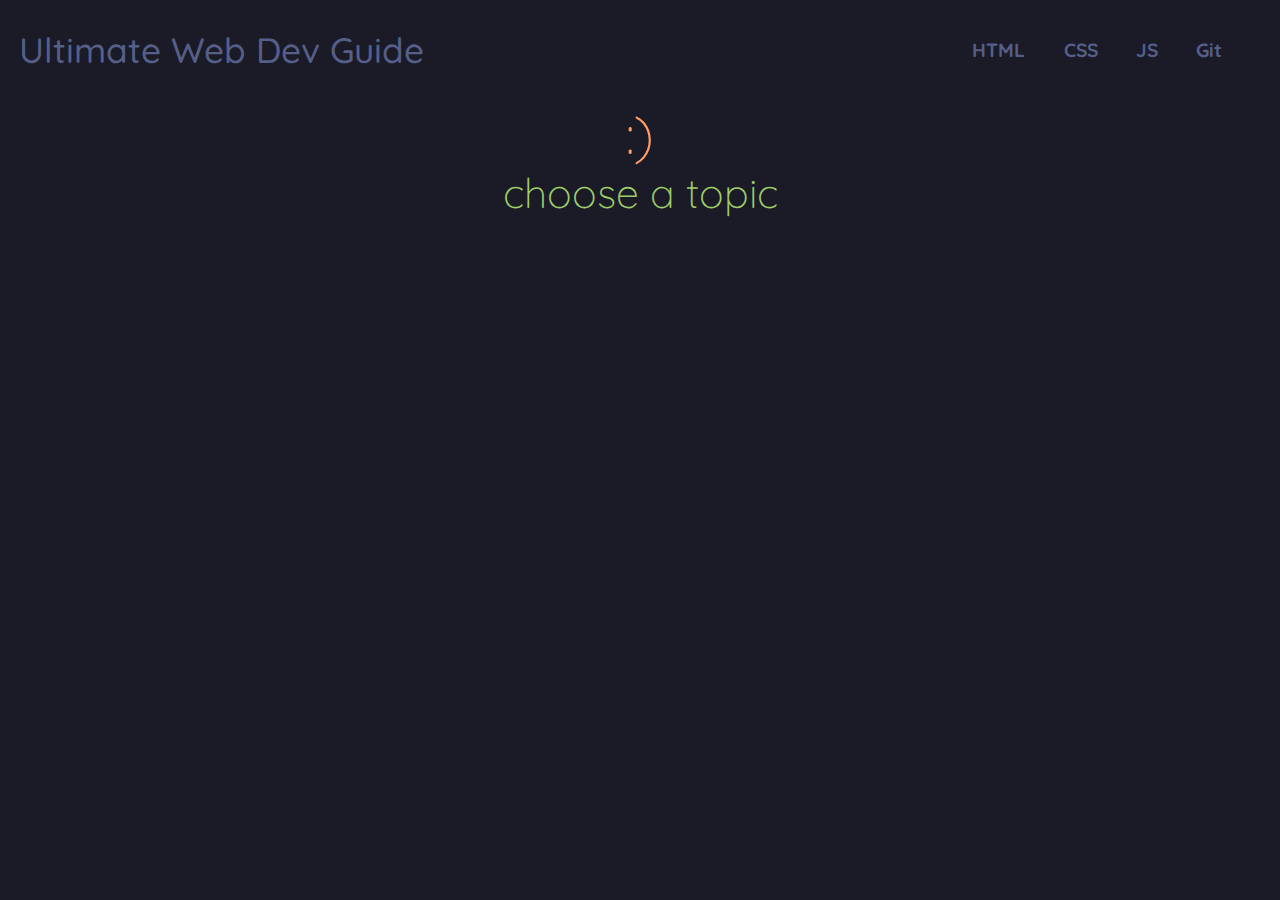
<file: index.html>
<!DOCTYPE html>
<html lang="en">
  <head>
    <meta charset="UTF-8" />
    <meta http-equiv="X-UA-Compatible" content="IE=edge" />
    <meta name="viewport" content="width=device-width, initial-scale=1.0" />
    <link rel="preconnect" href="https://fonts.googleapis.com" />
    <link rel="preconnect" href="https://fonts.gstatic.com" crossorigin />
    <link
      href="https://fonts.googleapis.com/css2?family=Quicksand:wght@300;500;700&display=swap"
      rel="stylesheet"
    />
    <link rel="icon" href="Images\codeIcon.svg">
    <link rel="stylesheet" href="style.css" />
    <link rel="stylesheet" href="https://fonts.googleapis.com/css2?family=Material+Symbols+Outlined:opsz,wght,FILL,GRAD@20..48,100..700,0..1,-50..200" />

    <title>Web Dev | Home</title>
  </head>
  <body>
    <header>
      <h2><a href="index.html">Ultimate Web Dev Guide</a></h2>
      <div class="header-menu">
        <h3><a href="HTML.html">HTML</a></h3>
        <h3><a href="CSS.html">CSS</a></h3>
        <h3><a href="JS.html">JS</a></h3>
        <h3><a href="Git.html">Git</a></h3>
      </div>
    </header>
    <div class="index-container">
      <h2>:)</h2>
      <h3>choose a topic</h3>
    </div>
  </body>
</html>
</file>
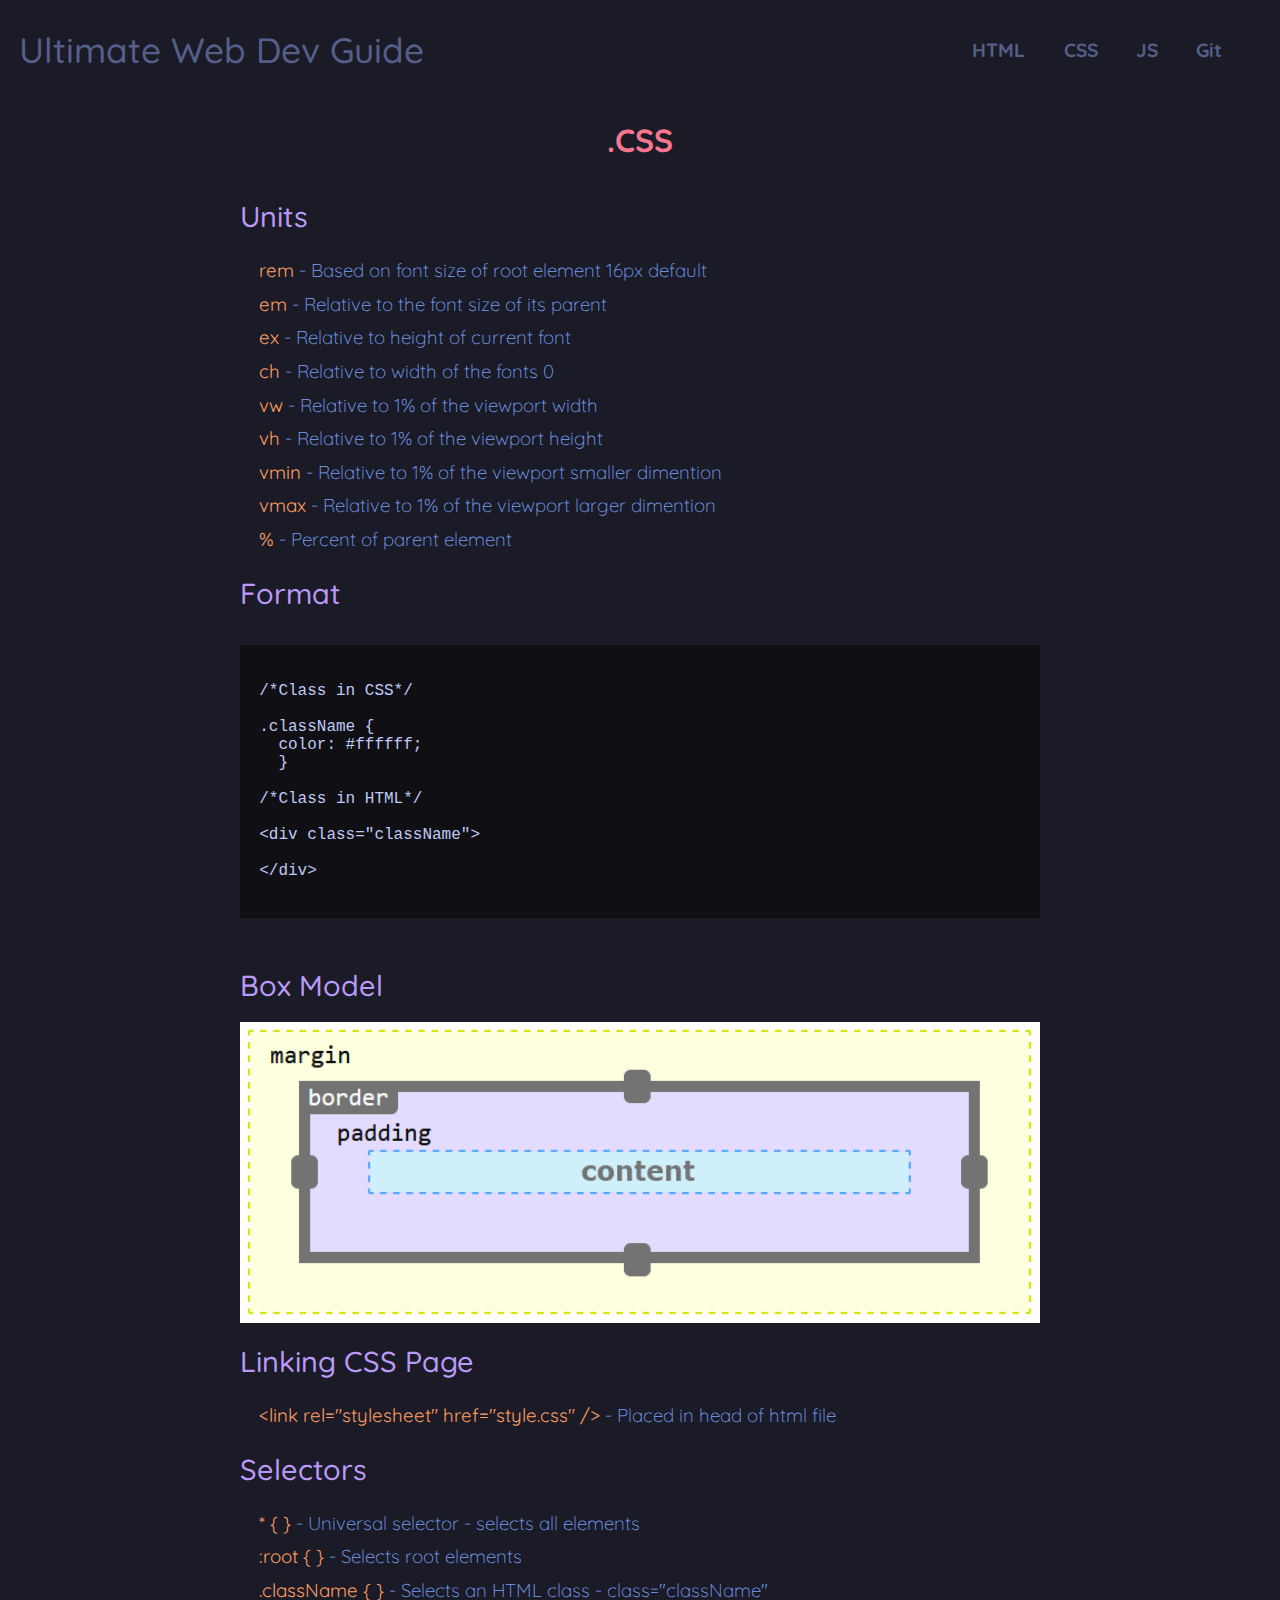
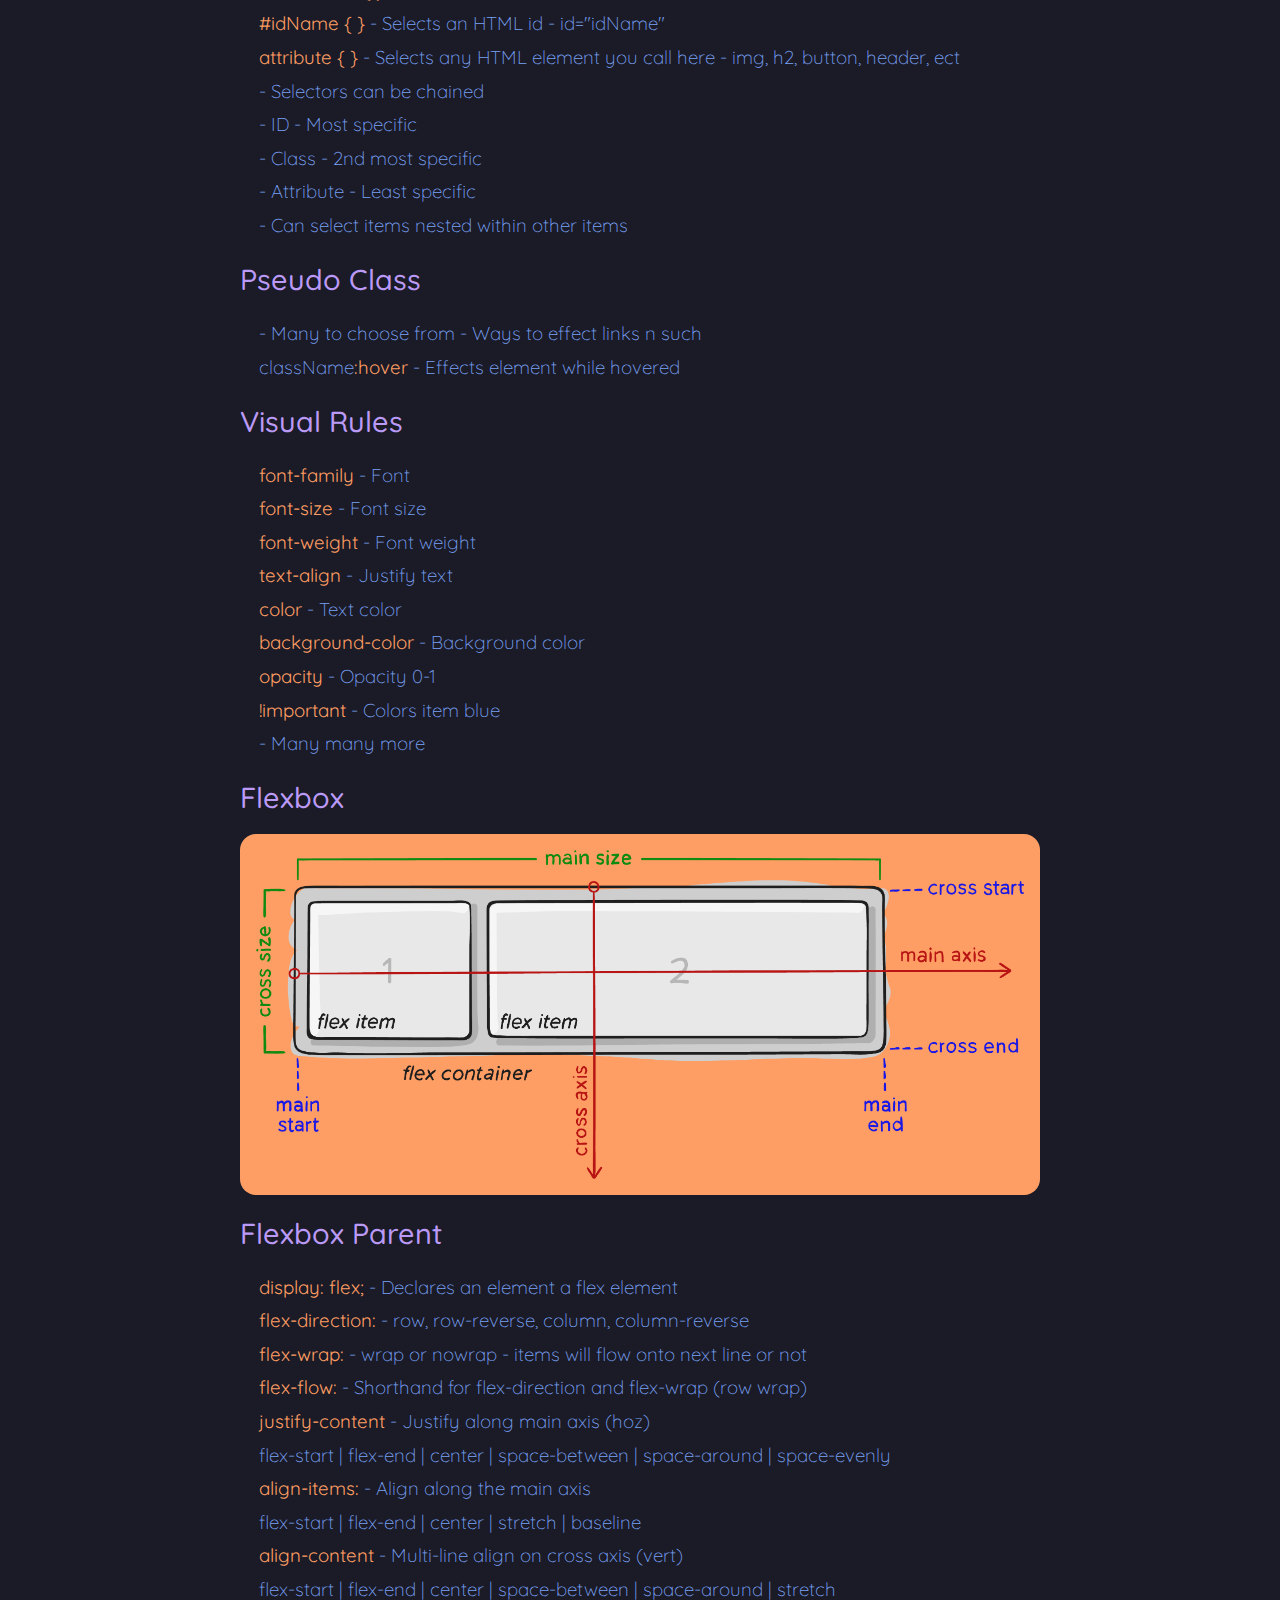
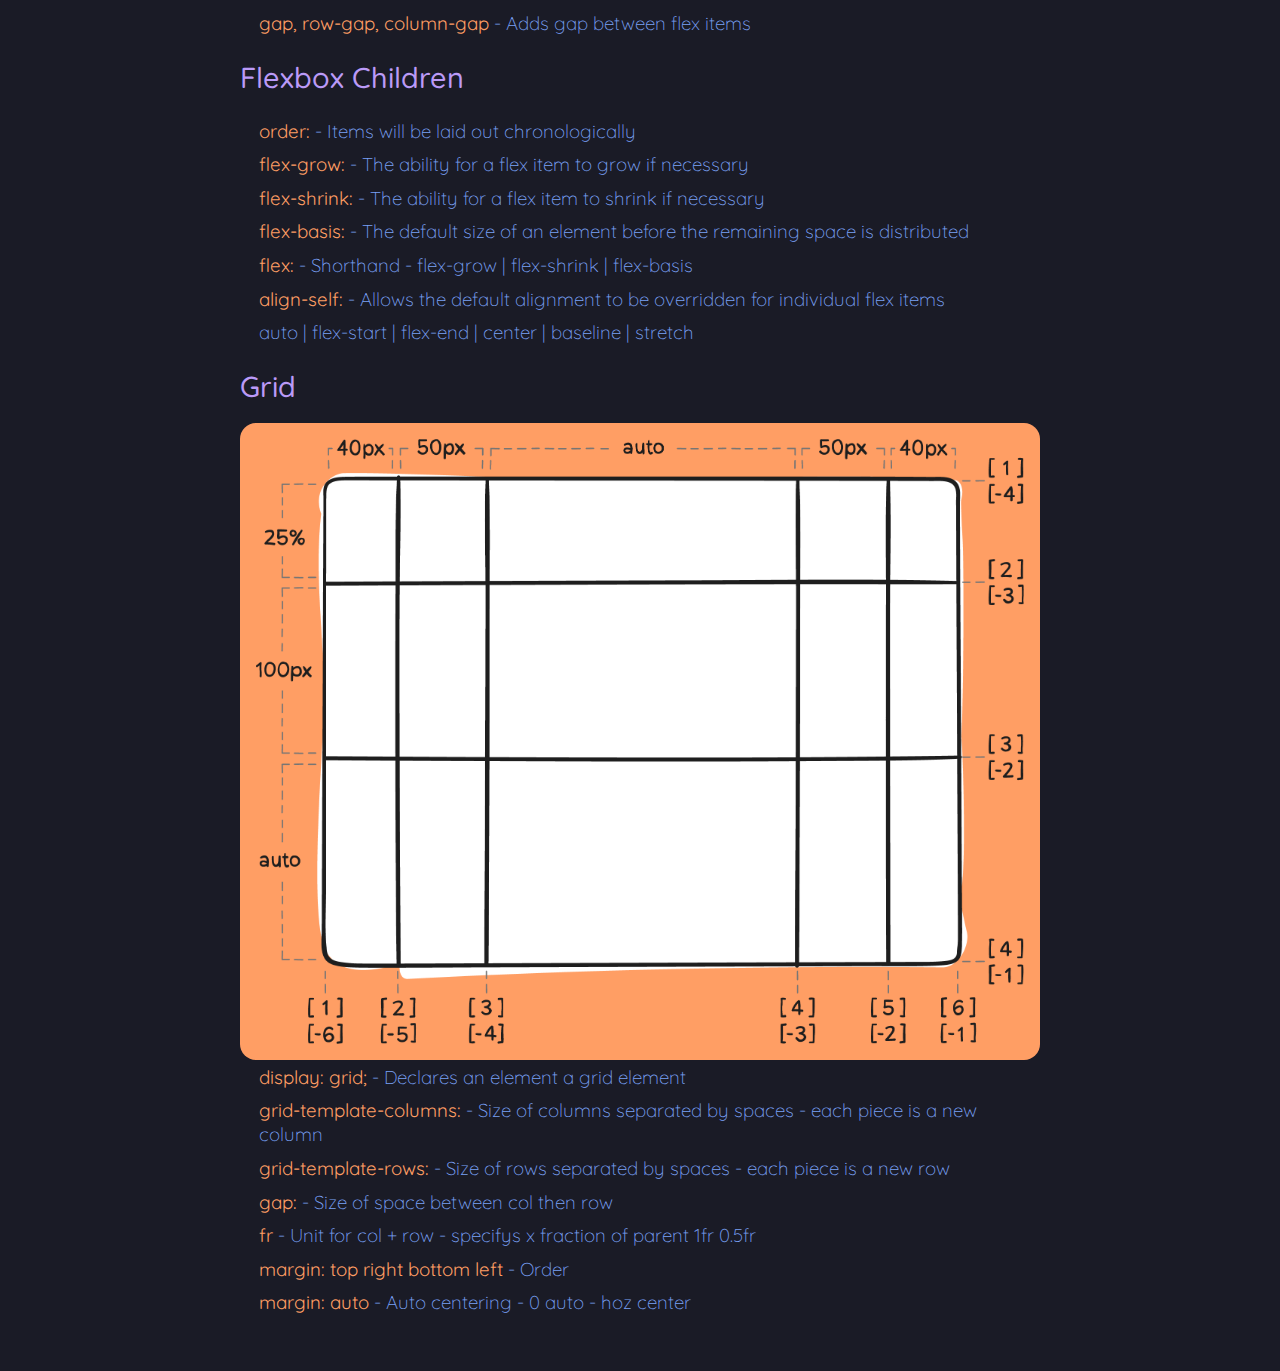
<file: CSS.html>
<!DOCTYPE html>
<html lang="en">
	<head>
		<meta charset="UTF-8" />
		<meta http-equiv="X-UA-Compatible" content="IE=edge" />
		<meta name="viewport" content="width=device-width, initial-scale=1.0" />
		<link rel="preconnect" href="https://fonts.googleapis.com" />
		<link rel="preconnect" href="https://fonts.gstatic.com" crossorigin />
		<link href="https://fonts.googleapis.com/css2?family=Quicksand:wght@300;500;700&display=swap" rel="stylesheet" />
		<link rel="stylesheet" href="style.css" />
		<link rel="stylesheet" href="https://fonts.googleapis.com/css2?family=Material+Symbols+Outlined:opsz,wght,FILL,GRAD@20..48,100..700,0..1,-50..200" />
		<link rel="icon" href="Images\codeIcon.svg">
		<title>Web Dev | CSS</title>
	</head>
	<body>
		<header>
			<h2><a href="index.html">Ultimate Web Dev Guide</a></h2>
			<div class="header-menu">
				<h3><a href="HTML.html">HTML</a></h3>
				<h3><a href="CSS.html">CSS</a></h3>
				<h3><a href="JS.html">JS</a></h3>
				<h3><a href="Git.html">Git</a></h3>
			</div>
		</header>
		<div class="CSS">
			<h1>.CSS</h1>
			<div class="container">
				<h2>Units</h2>
				<h3><strong>rem</strong> - Based on font size of root element 16px default</h3>
				<h3><strong>em</strong> - Relative to the font size of its parent</h3>
				<h3><strong>ex</strong> - Relative to height of current font</h3>
				<h3><strong>ch</strong> - Relative to width of the fonts 0</h3>
				<h3><strong>vw</strong> - Relative to 1% of the viewport width</h3>
				<h3><strong>vh</strong> - Relative to 1% of the viewport height</h3>
				<h3><strong>vmin</strong> - Relative to 1% of the viewport smaller dimention</h3>
				<h3><strong>vmax</strong> - Relative to 1% of the viewport larger dimention</h3>
				<h3><strong>%</strong> - Percent of parent element</h3>
				<h2>Format</h2>
				<pre>
          <code>
/*Class&nbsp;in&nbsp;CSS*/

.className&nbsp;{
&nbsp;&nbsp;color:&nbsp;#ffffff;
&nbsp;&nbsp;}

/*Class&nbsp;in&nbsp;HTML*/

&lt;div&nbsp;class=&quot;className&quot;&gt;

&lt;/div&gt;
          </code>
        </pre>
        <h2>Box Model</h2>
        <img src="Images\CSS-Box-Model.png" alt="Box Modal">
				<h2>Linking CSS Page</h2>
				<h3><strong>&lt;link&nbsp;rel=&quot;stylesheet&quot;&nbsp;href=&quot;style.css&quot;&nbsp;/&gt;</strong> - Placed in head of html file</h3>
				<h2>Selectors</h2>
				<h3><strong>*&nbsp;{ }</strong> - Universal selector - selects all elements</h3>
        <h3><strong>:root&nbsp;{ }</strong> - Selects root elements</h3>
        <h3><strong>.className&nbsp;{ }</strong> - Selects an HTML class - class="className"</h3>
        <h3><strong>#idName&nbsp;{ }</strong> - Selects an HTML id - id="idName"</h3>
        <h3><strong>attribute&nbsp;{ }</strong> - Selects any HTML element you call here - img, h2, button, header, ect</h3>
        <h3>- Selectors can be chained</h3>
        <h3>- ID - Most specific</h3>
        <h3>- Class - 2nd most specific</h3>
        <h3>- Attribute - Least specific</h3>
        <h3>- Can select items nested within other items</h3>
        <h2>Pseudo Class</h2>
        <h3>- Many to choose from - Ways to effect links n such</h3>
        <h3>className<strong>:hover</strong> - Effects element while hovered</h3>
        <h2>Visual Rules</h2>
        <h3><strong>font-family</strong> - Font</h3>
        <h3><strong>font-size</strong> - Font size</h3>
        <h3><strong>font-weight</strong> - Font weight</h3>
        <h3><strong>text-align</strong> - Justify text</h3>
        <h3><strong>color</strong> - Text color</h3>
        <h3><strong>background-color</strong> - Background color</h3>
        <h3><strong>opacity</strong> - Opacity 0-1</h3>
        <h3><strong>!important</strong> - Colors item blue</h3>
        <h3>- Many many more</h3>
		<h2>Flexbox</h2>
		<img src="/Images/axis.png" id="bg" alt="Flexbox axis">
		<h2>Flexbox Parent</h2>
        <h3><strong>display: flex;</strong> - Declares an element a flex element</h3>
		<h3><strong>flex-direction:</strong> - row, row-reverse, column, column-reverse</h3>
		<h3><strong>flex-wrap:</strong> - wrap or nowrap - items will flow onto next line or not</h3>
		<h3><strong>flex-flow:</strong> - Shorthand for flex-direction and flex-wrap (row wrap)</h3>
		<h3><strong>justify-content</strong> - Justify along main axis (hoz)</h3>
		<h3>flex-start | flex-end | center | space-between | space-around | space-evenly</h3>
		<h3><strong>align-items:</strong> - Align along the main axis</h3>
		<h3>flex-start | flex-end | center | stretch | baseline</h3>
		<h3><strong>align-content</strong> - Multi-line align on cross axis (vert)</h3>
		<h3>flex-start | flex-end | center | space-between | space-around | stretch</h3>
		<h3><strong>gap, row-gap, column-gap</strong> - Adds gap between flex items</h3>
		<h2>Flexbox Children</h2>
		<h3><strong>order:</strong> - Items will be laid out chronologically</h3>
		<h3><strong>flex-grow:</strong> - The ability for a flex item to grow if necessary</h3>
		<h3><strong>flex-shrink:</strong> - The ability for a flex item to shrink if necessary</h3>
		<h3><strong>flex-basis:</strong> - The default size of an element before the remaining space is distributed</h3>
		<h3><strong>flex:</strong> - Shorthand - flex-grow | flex-shrink | flex-basis</h3>
		<h3><strong>align-self:</strong> - Allows the default alignment to be overridden for individual flex items</h3>
		<h3>auto | flex-start | flex-end | center | baseline | stretch</h3>
        <h2>Grid</h2>
		<img src="/Images/grid-diagram.png" id="bg" alt="Grid Layout">
        <h3><strong>display: grid;</strong> - Declares an element a grid element</h3>
		<h3><strong>grid-template-columns:</strong> - Size of columns separated by spaces - each piece is a new column</h3>
		<h3><strong>grid-template-rows:</strong> - Size of rows separated by spaces - each piece is a new row</h3>
		<h3><strong>gap:</strong> - Size of space between col then row</h3>
		<h3><strong>fr</strong> - Unit for col + row - specifys x fraction of parent 1fr 0.5fr</h3>
		<h3><strong>margin: top right bottom left</strong> - Order</h3>
		<h3><strong>margin: auto</strong> - Auto centering - 0 auto - hoz center</h3>

			</div>
		</div>
	</body>
</html>
</file>
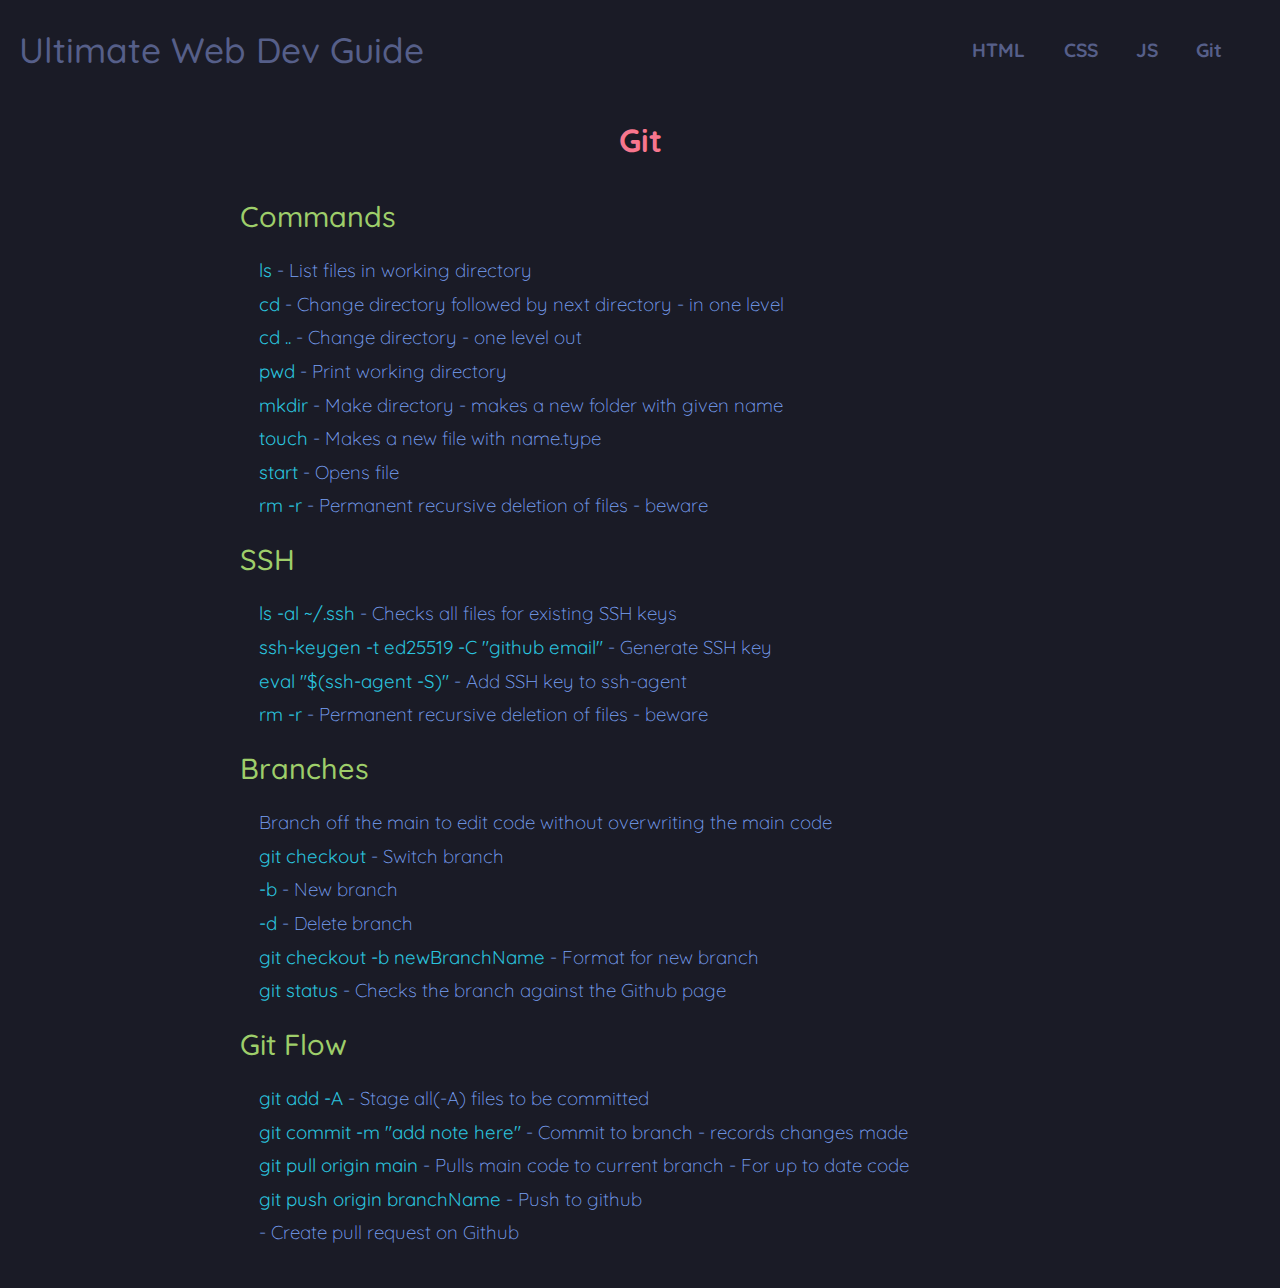
<file: Git.html>
<!DOCTYPE html>
<html lang="en">
  <head>
    <meta charset="UTF-8" />
    <meta http-equiv="X-UA-Compatible" content="IE=edge" />
    <meta name="viewport" content="width=device-width, initial-scale=1.0" />
    <link rel="preconnect" href="https://fonts.googleapis.com" />
    <link rel="preconnect" href="https://fonts.gstatic.com" crossorigin />
    <link
      href="https://fonts.googleapis.com/css2?family=Quicksand:wght@300;500;700&display=swap"
      rel="stylesheet"
    />
    <link rel="icon" href="Images\codeIcon.svg">
    <link rel="stylesheet" href="style.css" />
    <link rel="stylesheet" href="https://fonts.googleapis.com/css2?family=Material+Symbols+Outlined:opsz,wght,FILL,GRAD@20..48,100..700,0..1,-50..200" />

    <title>Web Dev | Git</title>
  </head>
  <body>
    <header>
      <h2><a href="index.html">Ultimate Web Dev Guide</a></h2>
      <div class="header-menu">
        <h3><a href="HTML.html">HTML</a></h3>
        <h3><a href="CSS.html">CSS</a></h3>
        <h3><a href="JS.html">JS</a></h3>
        <h3><a href="Git.html">Git</a></h3>
      </div>
    </header>
    <div class="git">
			<h1>Git</h1>
			<div class="container">
				<h2>Commands</h2>
				<h3><strong>ls</strong> - List files in working directory</h3>
				<h3><strong>cd</strong> - Change directory followed by next directory - in one level</h3>
				<h3><strong>cd ..</strong> - Change directory - one level out</h3>
				<h3><strong>pwd</strong> - Print working directory</h3>
				<h3><strong>mkdir</strong> - Make directory - makes a new folder with given name</h3>
				<h3><strong>touch</strong> - Makes a new file with name.type</h3>
				<h3><strong>start</strong> - Opens file</h3>
				<h3><strong>rm -r</strong> - Permanent recursive deletion of files - beware</h3>
				<h2>SSH</h2>
        <h3><strong>ls -al ~/.ssh</strong> - Checks all files for existing SSH keys</h3>
				<h3><strong>ssh-keygen -t ed25519 -C "github email"</strong> - Generate SSH key</h3>
				<h3><strong>eval "$(ssh-agent -S)"</strong> - Add SSH key to ssh-agent</h3>
				<h3><strong>rm -r</strong> - Permanent recursive deletion of files - beware</h3>
        <h2>Branches</h2>
        <h3>Branch off the main to edit code without overwriting the main code</h3>
        <h3><strong>git checkout</strong> - Switch branch</h3>
        <h3><strong>-b</strong> - New branch</h3>
        <h3><strong>-d</strong> - Delete branch</h3>
        <h3><strong>git checkout -b newBranchName</strong> - Format for new branch</h3>
        <h3><strong>git status</strong> - Checks the branch against the Github page</h3>
        <h2>Git Flow</h2>
        <h3><strong>git add -A</strong> - Stage all(-A) files to be committed</h3>
        <h3><strong>git commit -m "add note here"</strong> - Commit to branch - records changes made</h3>
        <h3><strong>git pull origin main</strong> - Pulls main code to current branch - For up to date code</h3>
        <h3><strong>git push origin branchName</strong> - Push to github</h3>
        <h3>- Create pull request on Github</h3>
    </div>
  </body>
</html>
</file>
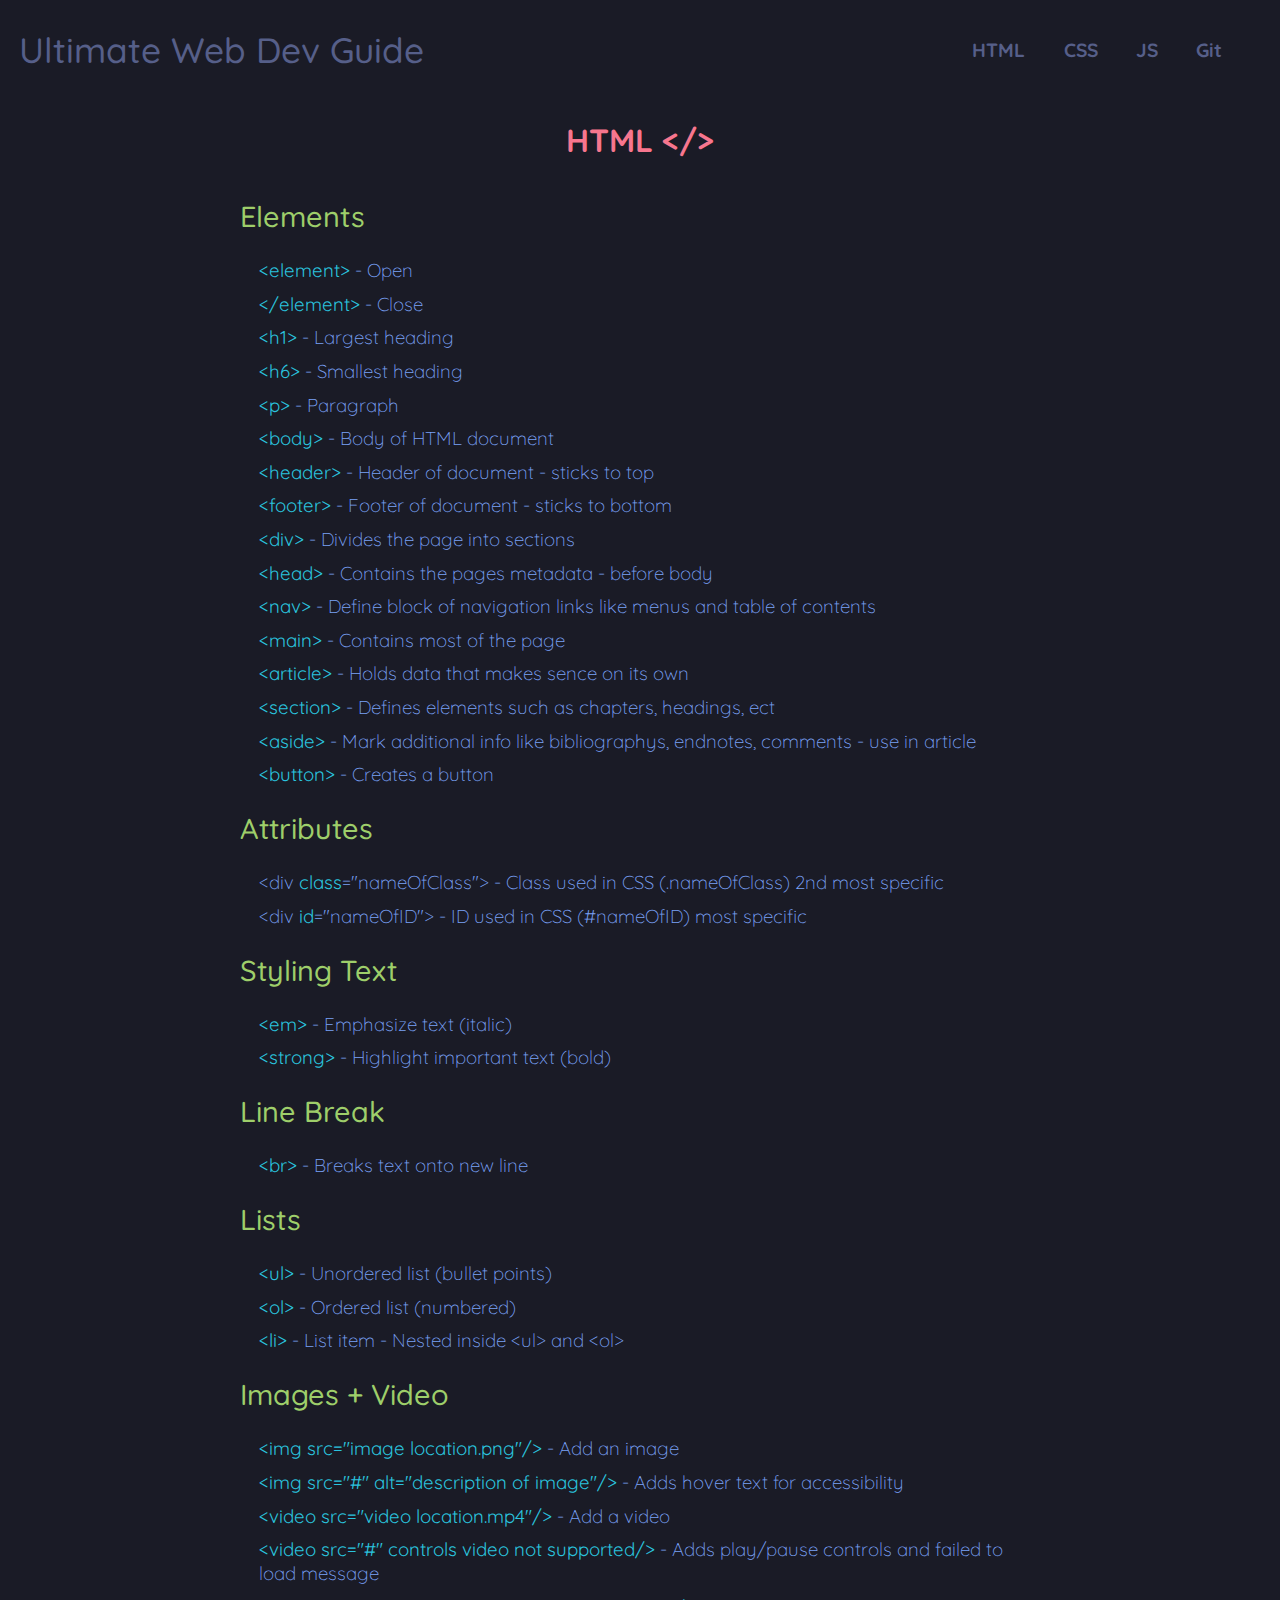
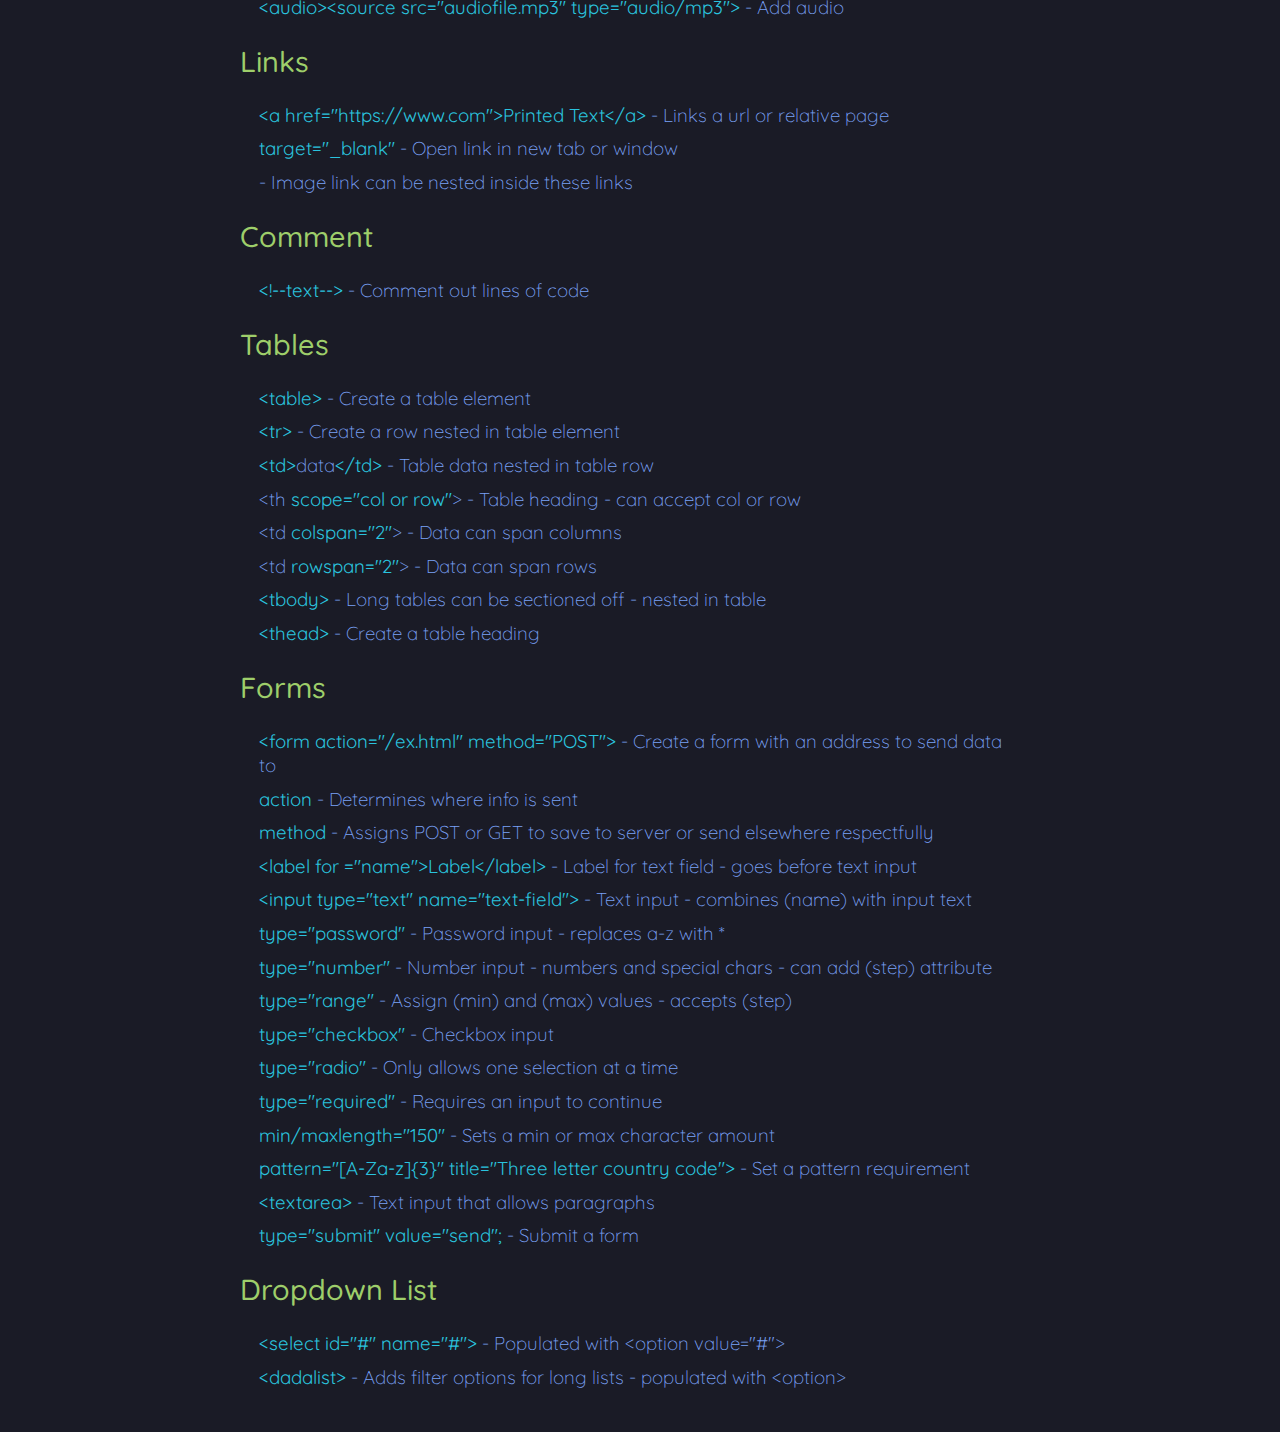
<file: HTML.html>
<!DOCTYPE html>
<html lang="en">
	<head>
		<meta charset="UTF-8" />
		<meta http-equiv="X-UA-Compatible" content="IE=edge" />
		<meta name="viewport" content="width=device-width, initial-scale=1.0" />
		<link rel="preconnect" href="https://fonts.googleapis.com" />
		<link rel="preconnect" href="https://fonts.gstatic.com" crossorigin />
		<link href="https://fonts.googleapis.com/css2?family=Quicksand:wght@300;500;700&display=swap" rel="stylesheet" />
		<link rel="stylesheet" href="style.css" />
		<link rel="icon" href="Images\codeIcon.svg">
		<link rel="stylesheet" href="https://fonts.googleapis.com/css2?family=Material+Symbols+Outlined:opsz,wght,FILL,GRAD@20..48,100..700,0..1,-50..200" />
		<title>Web Dev | HTML</title>
	</head>
	<body>
		<header>
			<h2><a href="index.html">Ultimate Web Dev Guide</a></h2>
			<div class="header-menu">
				<h3><a href="HTML.html">HTML</a></h3>
				<h3><a href="CSS.html">CSS</a></h3>
				<h3><a href="JS.html">JS</a></h3>
				<h3><a href="Git.html">Git</a></h3>
			</div>
		</header>
		<div class="HTML">
			<h1>HTML &lt;/&gt;</h1>
			<div class="container">
				<h2>Elements</h2>
				<h3><strong>&lt;element&gt;</strong> - Open</h3>
				<h3><strong>&lt;/element&gt;</strong> - Close</h3>
				<h3><strong>&lt;h1&gt;</strong> - Largest heading</h3>
				<h3><strong>&lt;h6&gt;</strong> - Smallest heading</h3>
				<h3><strong>&lt;p&gt;</strong> - Paragraph</h3>
				<h3><strong>&lt;body&gt;</strong> - Body of HTML document</h3>
				<h3><strong>&lt;header&gt;</strong> - Header of document - sticks to top</h3>
				<h3><strong>&lt;footer&gt;</strong> - Footer of document - sticks to bottom</h3>
				<h3><strong>&lt;div&gt;</strong> - Divides the page into sections</h3>
				<h3><strong>&lt;head&gt;</strong> - Contains the pages metadata - before body</h3>
				<h3><strong>&lt;nav&gt;</strong> - Define block of navigation links like menus and table of contents</h3>
				<h3><strong>&lt;main&gt;</strong> - Contains most of the page</h3>
				<h3><strong>&lt;article&gt;</strong> - Holds data that makes sence on its own</h3>
				<h3><strong>&lt;section&gt;</strong> - Defines elements such as chapters, headings, ect</h3>
				<h3><strong>&lt;aside&gt;</strong> - Mark additional info like bibliographys, endnotes, comments - use in article</h3>

				<h3><strong>&lt;button&gt;</strong> - Creates a button</h3>
				<h2>Attributes</h2>
				<h3>&lt;div <strong>class</strong>="nameOfClass"&gt; - Class used in CSS (.nameOfClass) 2nd most specific</h3>
				<h3>&lt;div <strong>id</strong>="nameOfID"&gt; - ID used in CSS (#nameOfID) most specific</h3>
				<h2>Styling Text</h2>
				<h3><strong>&lt;em&gt;</strong> - Emphasize text (italic)</h3>
				<h3><strong>&lt;strong&gt;</strong> - Highlight important text (bold)</h3>
				<h2>Line Break</h2>
				<h3><strong>&lt;br&gt;</strong> - Breaks text onto new line</h3>
				<h2>Lists</h2>
				<h3><strong>&lt;ul&gt;</strong> - Unordered list (bullet points)</h3>
				<h3><strong>&lt;ol&gt;</strong> - Ordered list (numbered)</h3>
				<h3><strong>&lt;li&gt;</strong> - List item - Nested inside &lt;ul&gt; and &lt;ol&gt;</h3>
				<h2>Images + Video</h2>
				<h3><strong>&lt;img src="image location.png"/&gt;</strong> - Add an image</h3>
				<h3><strong>&lt;img src="#" alt="description of image"/&gt;</strong> - Adds hover text for accessibility</h3>
				<h3><strong>&lt;video src="video location.mp4"/&gt;</strong> - Add a video</h3>
				<h3><strong>&lt;video src="#" controls video not supported/&gt;</strong> - Adds play/pause controls and failed to load message</h3>
				<h3><strong>&lt;audio&gt;&lt;source&nbsp;src=&quot;audiofile.mp3&quot;&nbsp;type=&quot;audio/mp3&quot;&gt;</strong> - Add audio</h3>
				<h2>Links</h2>
				<h3>
					<strong>&lt;a href="https://www.com"&gt;Printed Text&lt;/a&gt;</strong>
					- Links a url or relative page
				</h3>
				<h3><strong>target="_blank"</strong> - Open link in new tab or window</h3>
				<h3>- Image link can be nested inside these links</h3>
				<h2>Comment</h2>
				<h3><strong>&lt;!--text--&gt;</strong> - Comment out lines of code</h3>
				<h2>Tables</h2>
				<h3><strong>&lt;table&gt;</strong> - Create a table element</h3>
				<h3><strong>&lt;tr&gt;</strong> - Create a row nested in table element</h3>
				<h3><strong>&lt;td&gt;</strong>data<strong>&lt;/td&gt;</strong> - Table data nested in table row</h3>
				<h3>&lt;th <strong>scope="col or row"</strong>&gt; - Table heading - can accept col or row</h3>
				<h3>&lt;td <strong>colspan="2"</strong>&gt; - Data can span columns</h3>
				<h3>&lt;td <strong>rowspan="2"</strong>&gt; - Data can span rows</h3>
				<h3><strong>&lt;tbody&gt;</strong> - Long tables can be sectioned off - nested in table</h3>
				<h3><strong>&lt;thead&gt;</strong> - Create a table heading</h3>
				<h2>Forms</h2>
				<h3><strong>&lt;form action="/ex.html" method="POST"&gt;</strong> - Create a form with an address to send data to</h3>
				<h3><strong>action</strong> - Determines where info is sent</h3>
				<h3><strong>method</strong> - Assigns POST or GET to save to server or send elsewhere respectfully</h3>
				<h3>
					<strong>&lt;label&nbsp;for&nbsp;=&quot;name&quot;&gt;Label&lt;/label&gt;</strong>
					- Label for text field - goes before text input
				</h3>
				<h3>
					<strong>&lt;input&nbsp;type=&quot;text&quot;&nbsp;name=&quot;text&#45;field&quot;&gt;</strong>
					- Text input - combines (name) with input text
				</h3>
				<h3><strong>type=&quot;password&quot;</strong> - Password input - replaces a-z with *</h3>
				<h3><strong>type=&quot;number&quot;</strong> - Number input - numbers and special chars - can add (step) attribute</h3>
				<h3><strong>type=&quot;range&quot;</strong> - Assign (min) and (max) values - accepts (step)</h3>
				<h3><strong>type=&quot;checkbox&quot;</strong> - Checkbox input</h3>
				<h3><strong>type=&quot;radio&quot;</strong> - Only allows one selection at a time</h3>
				<h3><strong>type=&quot;required&quot;</strong> - Requires an input to continue</h3>
				<h3><strong>min/maxlength=&quot;150&quot;</strong> - Sets a min or max character amount</h3>
				<h3><strong>pattern=&quot;[A&#45;Za&#45;z]{3}&quot;&nbsp;title=&quot;Three&nbsp;letter&nbsp;country&nbsp;code&quot;&gt;</strong> - Set a pattern requirement</h3>
				<h3><strong>&lt;textarea&gt;</strong> - Text input that allows paragraphs</h3>
				<h3><strong>type="submit" value="send";</strong> - Submit a form</h3>
				<h2>Dropdown List</h2>
				<h3><strong>&lt;select id="#" name="#"&gt;</strong> - Populated with &lt;option value="#"&gt;</h3>
				<h3><strong>&lt;dadalist&gt;</strong> - Adds filter options for long lists - populated with &lt;option&gt;</h3>
			</div>
		</div>
	</body>
</html>
</file>
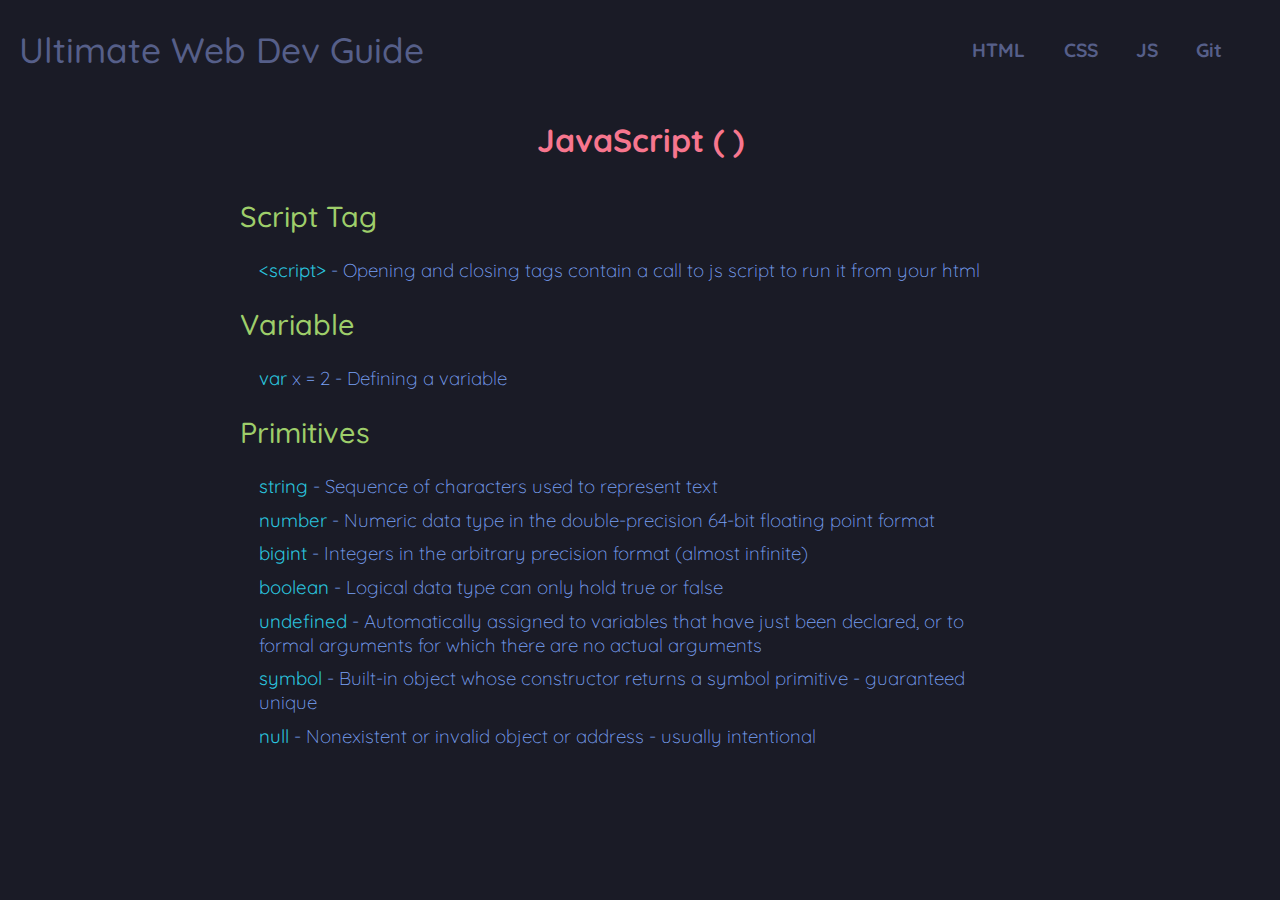
<file: JS.html>
<!DOCTYPE html>
<html lang="en">
	<head>
		<meta charset="UTF-8" />
		<meta http-equiv="X-UA-Compatible" content="IE=edge" />
		<meta name="viewport" content="width=device-width, initial-scale=1.0" />
		<link rel="preconnect" href="https://fonts.googleapis.com" />
		<link rel="preconnect" href="https://fonts.gstatic.com" crossorigin />
		<link href="https://fonts.googleapis.com/css2?family=Quicksand:wght@300;500;700&display=swap" rel="stylesheet" />
		<link rel="icon" href="Images\codeIcon.svg" />
		<link rel="stylesheet" href="style.css" />
		<link rel="stylesheet" href="https://fonts.googleapis.com/css2?family=Material+Symbols+Outlined:opsz,wght,FILL,GRAD@20..48,100..700,0..1,-50..200" />

		<title>Web Dev | JS</title>
	</head>
	<body>
		<header>
			<h2><a href="index.html">Ultimate Web Dev Guide</a></h2>
			<div class="header-menu">
				<h3><a href="HTML.html">HTML</a></h3>
				<h3><a href="CSS.html">CSS</a></h3>
				<h3><a href="JS.html">JS</a></h3>
				<h3><a href="Git.html">Git</a></h3>
			</div>
		</header>
		<div class="js">
			<h1>JavaScript ( )</h1>
			<div class="container">
				<h2>Script Tag</h2>
				<h3><strong>&lt;script&gt;</strong> - Opening and closing tags contain a call to js script to run it from your html</h3>
				<h2>Variable</h2>
				<h3><strong>var</strong> x = 2 - Defining a variable</h3>
				<h2>Primitives</h2>
				<h3><strong>string</strong> - Sequence of characters used to represent text</h3>
				<h3><strong>number</strong> - Numeric data type in the double-precision 64-bit floating point format</h3>
				<h3><strong>bigint</strong> - Integers in the arbitrary precision format (almost infinite)</h3>
				<h3><strong>boolean</strong> - Logical data type can only hold true or false</h3>
				<h3><strong>undefined</strong> - Automatically assigned to variables that have just been declared, or to formal arguments for which there are no actual arguments</h3>
				<h3><strong>symbol</strong> - Built-in object whose constructor returns a symbol primitive - guaranteed unique</h3>
				<h3><strong>null</strong> - Nonexistent or invalid object or address - usually intentional</h3>
			</div>
		</div>
	</body>
</html>
</file>
<file: style.css>
* {
	margin: 0;
	padding: 0;
}
:root {
	--ff: "Quicksand", sans-serif;

	--fw-n: 300;
	--fw-m: 500;
	--fw-b: 700;

	--fs-3: 1.8rem;
	--fs-2: 2.2rem;
	--fs-p: 1.2rem;
	--fs-s: 1rem;

	--spacer: 1.2rem;
	--spacer-sm: calc(var(--spacer) / 4);
	--spacer-smm: calc(var(--spacer) / 2);
	--spacer-md: calc(var(--spacer) * 2);
	--spacer-lg: calc(var(--spacer) * 2);

	/* Tokyo Night Theme */
	--bg-col: #1a1b26;
	--bg-dark: #0f0f14;
	--primary-col: #565f89;
	--primary-light-col: #c0caf5;
	--purp: #bb9af7;
	--blue1: #7aa2f7;
	--blue2: #7dcfff;
	--teal: #2ac3de;
	--green1: #73daca;
	--green2: #9ece6a;
	--orange1: #e0af68;
	--orange2: #ff9e64;
	--red: #f7768e;
	transition: all ease-in-out 2s;
}
body {
	height: 100vh;
	width: 100vw;
	background-color: var(--bg-col);
	font-family: var(--ff);
}
button:hover {
	color: var(--red);
}
button {
	background: none;
	color: var(--primary-col);
	border: none;
	padding: 0;
	font: inherit;
	cursor: pointer;
	outline: inherit;
}
pre code {
	background-color: var(--bg-dark);
	color: var(--primary-light-col);
	display: block;
	padding: var(--spacer);
	font-size: var(--fs-s);
}
header {
	padding: var(--spacer);
	display: flex;
	justify-content: space-between;
	color: var(--primary-col);
	position: relative;
}
header h2 {
	font-size: var(--fs-2);
	font-weight: var(--fw-m);
	justify-content: left;
	margin: auto 0;
}
header h3 {
	font-weight: var(--fw-b);
	font-size: var(--fs-p);
	padding: 0 var(--spacer);
}
header a {
	color: var(--primary-col);
	text-decoration: none;
	transition: all ease-out 200ms;
}
header a:hover {
	color: var(--red);
}
.header-menu {
	padding: var(--spacer);
	display: flex;
	flex-direction: row;
	flex-wrap: wrap;
}
.HTML h1,
.CSS h1,
.git h1,
.js h1 {
	text-align: center;
	padding: var(--spacer);
	color: var(--red);
}
.HTML,
.CSS,
.git,
.js {
	justify-content: center;
	max-width: 80ch;
	margin: 0 auto;
}
.container {
	padding-bottom: var(--spacer-md);
	display: flex;
	flex-direction: column;
}
.CSS .container h2 {
	color: var(--purp);
}
.container h2 {
	color: var(--green2);
	font-size: var(--fs-3);
	font-weight: var(--fw-m);
	padding: var(--spacer) 0;
}
.container h3 {
	color: var(--blue1);
	font-weight: var(--fw-n);
	padding: var(--spacer-sm) var(--spacer);
}
.CSS .container h3 strong {
	color: var(--orange2);
}
.container h3 strong {
	color: var(--teal);
}
.index-container {
	display: flex;
	flex-direction: column;
	text-align: center;
	justify-content: center;
	color: var(--orange2);
	font-size: var(--fs-2);
}
.index-container h2,
.index-container h3 {
	font-weight: var(--fw-n);
}
.index-container h3 {
	color: var(--green2);
}
#bg {
	padding: 1rem;
	background-color: var(--orange2);
	border-radius: 1rem;
}
@media screen and (max-width: 768px) {
	.header-menu {
		flex-direction: column;
	}
	header h3 {
		width: 60%;
		font-weight: var(--fw-b);
		font-size: var(--fs-p);
		padding: var(--spacer-sm) 0;
	}
}
@media screen and (max-width: 576px) {
	.container h2 {
		text-align: center;
	}
	.container h3 {
		padding: var(--spacer-sm) var(--spacer-smm);
	}
}
</file>
